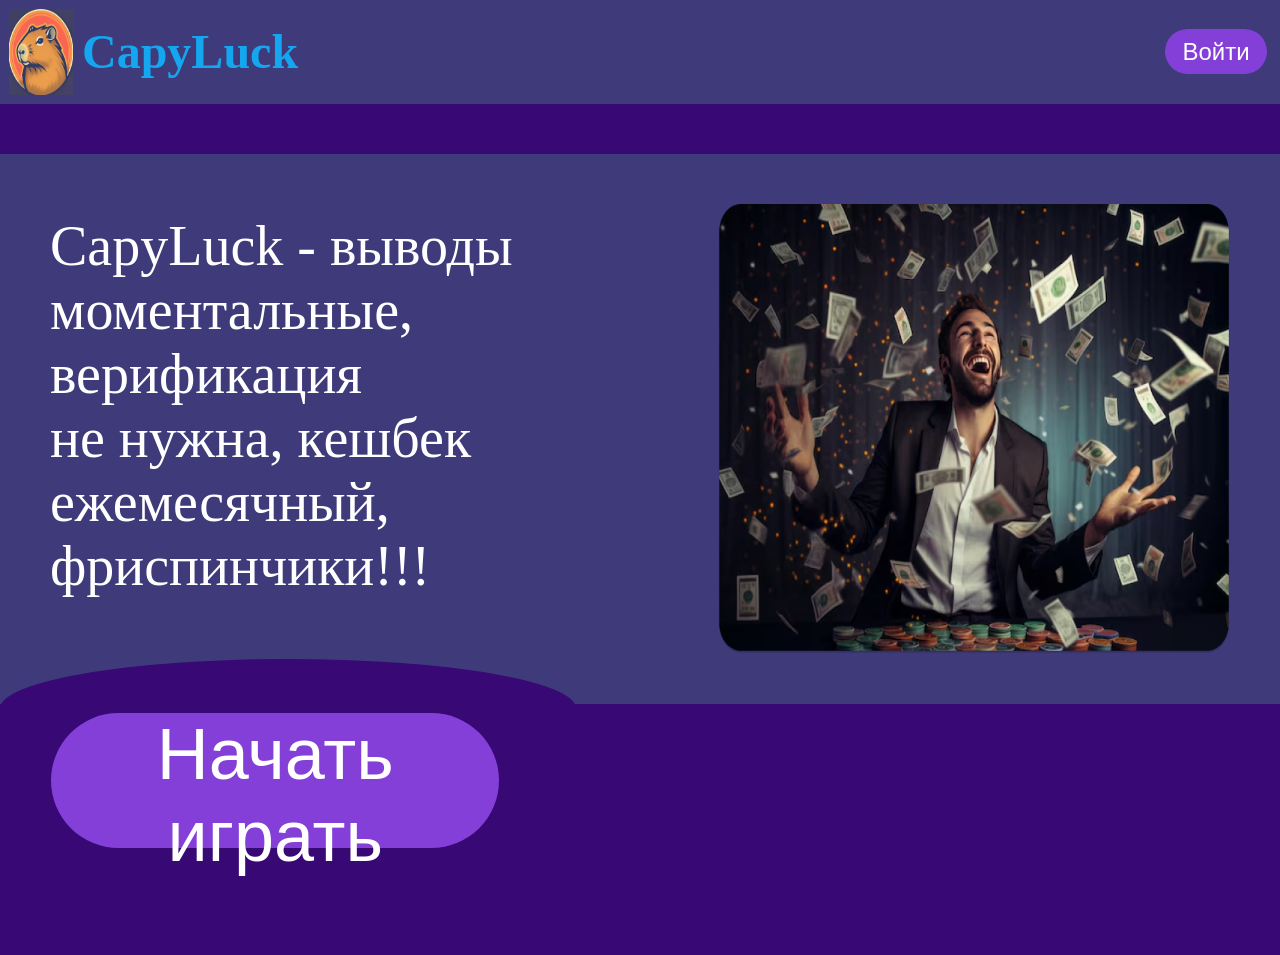
<file: Start/index.html>
<!DOCTYPE html>
<html lang="en">
<head>
    <meta charset="UTF-8">
    <meta name="viewport" content="width=device-width, initial-scale=1.0">
    <title>Document</title>
    <link rel="stylesheet" href="./style.css">
    <script src="./index.js" defer></script>
</head>
<body>
    <header>
        <div class="logo-header">
            <div class="logo-header-left">
                <img class="logo-img" src="./Images/Logo.png" >
                <h1 class="logo-text">CapyLuck</h1>
            </div>
            <div class="logo-header-right">
                <button class="enter-button">Войти</button>
            </div>
        </div>
    </header>
    <main>
        <div class="description">
            <p class="main-text">CapyLuck - выводы<br>моментальные, верификация<br>не нужна, кешбек<br>ежемесячный,<br>фриспинчики!!!</p>
            <img class="main-img" src="./Images/Happy player.png" >
        </div>
        <div class="oval"></div>
    </main>
    <footer>
        <button class="button">Начать играть</button>
    </footer>
</body>
</html>
</file>
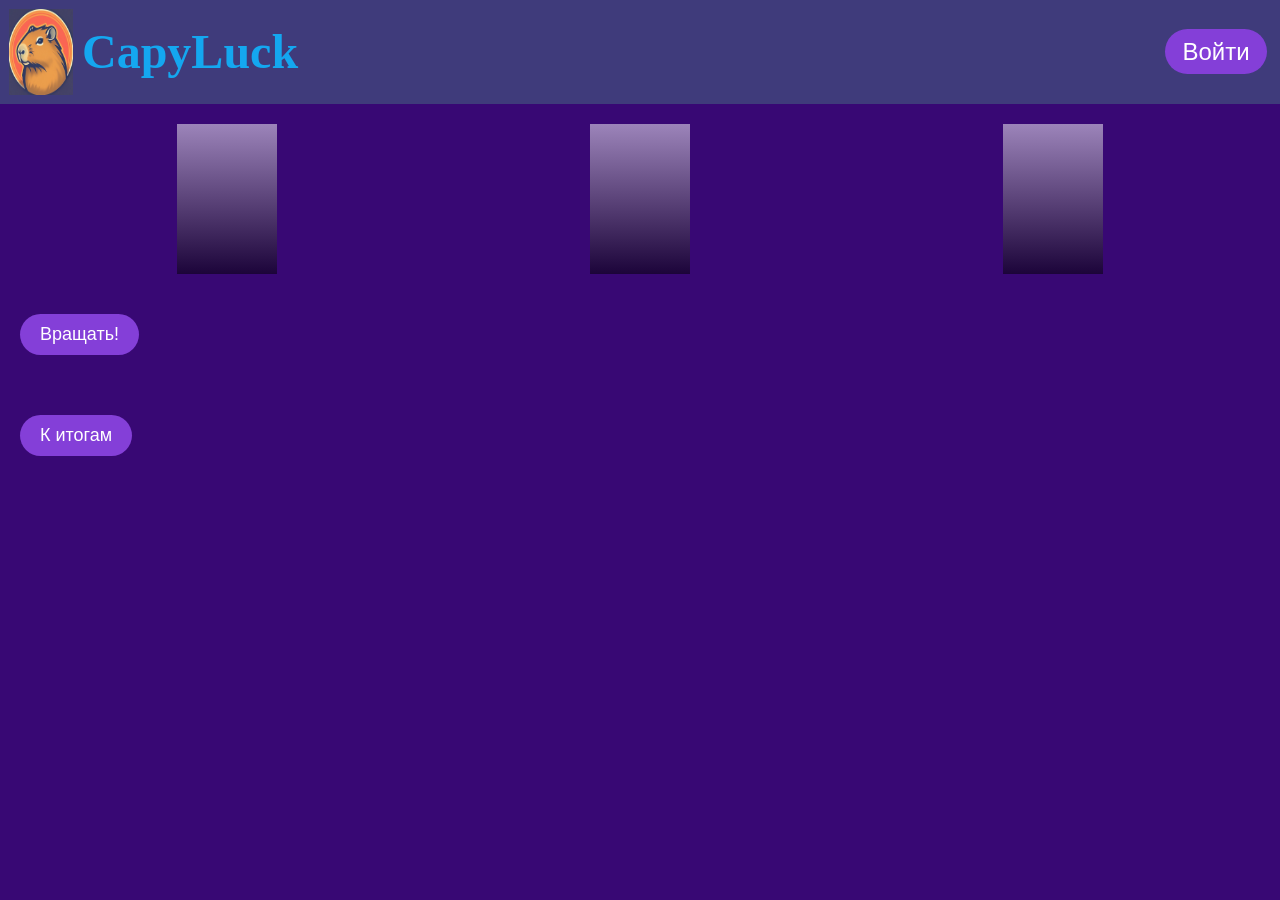
<file: the casino game/index.html>
<!DOCTYPE html>
<html lang="en">
<head>
    <meta charset="UTF-8">
    <meta name="viewport" content="width=device-width, initial-scale=1.0">
    <title>Document</title>
    <script src="./index.js" defer></script>
    <link rel="stylesheet" href="./style.css">
</head>
<body>
    <header>
        <div class="logo-header">
            <div class="logo-header-left">
                <img class="logo-img" src="./Images/Logo.png" >
                <h1 class="logo-text">CapyLuck</h1>
            </div>
            <div class="logo-header-right">
                <button class="enter-button">Войти</button>
            </div>
        </div>
    </header>
    <div class="slot-machine">
        <div class="reel"></div>
        <div class="reel"></div>
        <div class="reel"></div>
    </div>
    <button id="spin">Вращать!</button>
    <div id="result"></div>
    <button class="total-button">К итогам</button>
</body>
</html>
</file>
<file: Start/style.css>
* {
  margin: 0;
  padding: 0;
}

body {
  background-color: #380874;
}

.logo-header {
  display: flex;
  justify-content: space-between;
  background-color: #3f3b7b;
}
.logo-header-left {
  display: flex;
  align-items: center;
  color: #14a7f0;
  font-size: 1.5em;
}
.logo-header-right {
  display: flex;
  align-items: center;
  margin-right: 1vw;
}

.description {
  display: flex;
  justify-content: space-around;
  align-items: center;
  margin-top: 50px;
  padding: 50px;
  background-color: #3f3b7b;
}

.logo-img {
  height: 9.5vh;
  width: 5vw;
  margin: 1vh;
}
.main-img {
  height: 50vh;
  width: 40vw;
}

.main-text {
  font-family: "Semi Bold";
  font-family: "Inter";
  font-style: normal;
  color: #ffffff;
  font-size: 3.5em;
  margin-bottom: 5vh;
}

.button,
.enter-button {
  background-color: #843fd8;
  color: #ffffff;
  border: 0;
  border-radius: 80px;
}
.button {
  font-size: 4.5em;
  width: 35vw;
  height: 15vh;
  margin-left: 4vw;
  position: relative;
  top: -10vh;
}

.enter-button {
  font-size: 1.5em;
  width: 8vw;
  height: 5vh;
  margin-left: 5vw;
}

.oval {
  width: 45vw;
  height: 11vh;
  background: #380874;
  border-radius: 50%;
  position: relative;
  top: -5vh;
}

img {
  transition: transform 0.3s ease; 
}

img:hover {
  transform: scale(1.1);
}

.enter-button:hover {
  opacity: 0.8;
  transform: scale(1.1)
}

.enter-button:active {
  transform: scale(0.95);
}

button:hover {
  opacity: 0.8;
  transform: scale(1.1)
}

button:active {
  transform: scale(0.95);
}
</file>
<file: the casino game/style.css>
* {
    margin: 0;
    padding: 0;
  }

body {
  background-color: #380874;
}

.slot-machine {
    display: flex;
    justify-content: space-around;
    margin: 20px;
    font-size: 5em;
}

.reel {
    width: 100px;
    height: 150px;
    border: 0;
    overflow: hidden;
    position: relative;
}

.reel::before {
    content: '';
    position: absolute;
    top: 0;
    left: 0;
    width: 100%;
    height: 100%;
    background: linear-gradient(to bottom, rgba(255, 255, 255, 0.5), rgba(0, 0, 0, 0.5));
}

.reel span {
    display: block;
    width: 100%;
    height: 50px;
    text-align: center;
    line-height: 50px;
    font-size: 24px;
    font-weight: bold;
    color: #fff;
    background-color: #333;
}

#spin {
    margin: 20px;
    padding: 10px 20px;
    font-size: 18px;
    cursor: pointer;
}

#result {
    margin: 20px;
    font-size: 24px;
    font-weight: bold;
}

.total-button {
    margin: 20px;
    padding: 10px 20px;
    font-size: 18px;
    cursor: pointer;
}


.logo-header {
    display: flex;
    justify-content: space-between;
    background-color: #3f3b7b;
}
.logo-header-left {
  display: flex;
  align-items: center;
  color: #14a7f0;
  font-size: 1.5em;
}
.logo-header-right {
  display: flex;
  align-items: center;
  margin-right: 1vw;
}
.logo-img {
    height: 9.5vh;
    width: 5vw;
    margin: 1vh;
}
#spin, .total-button, .enter-button {
  background-color: #843fd8;
  color: #ffffff;
  border: 0;
  border-radius: 80px;
}
.enter-button {
    font-size: 1.5em;
    width: 8vw;
    height: 5vh;
    margin-left: 5vw;
}
#result {
    color: #ffffff;
}

img {
    transition: transform 0.3s ease; /* Плавный переход */
  }
  
  img:hover {
    transform: scale(1.1);
  }


.total-button:hover {
  opacity: 0.8;
  transform: scale(1.1)
}
  
.total-button:active {
  transform: scale(0.95);
}

#spin:hover {
  opacity: 0.8;
  transform: scale(1.1)
}

#spin:active {
  transform: scale(0.95);
}

.enter-button:hover {
  opacity: 0.8;
  transform: scale(1.1)
}

.enter-button:active {
  transform: scale(0.95);
}
</file>
